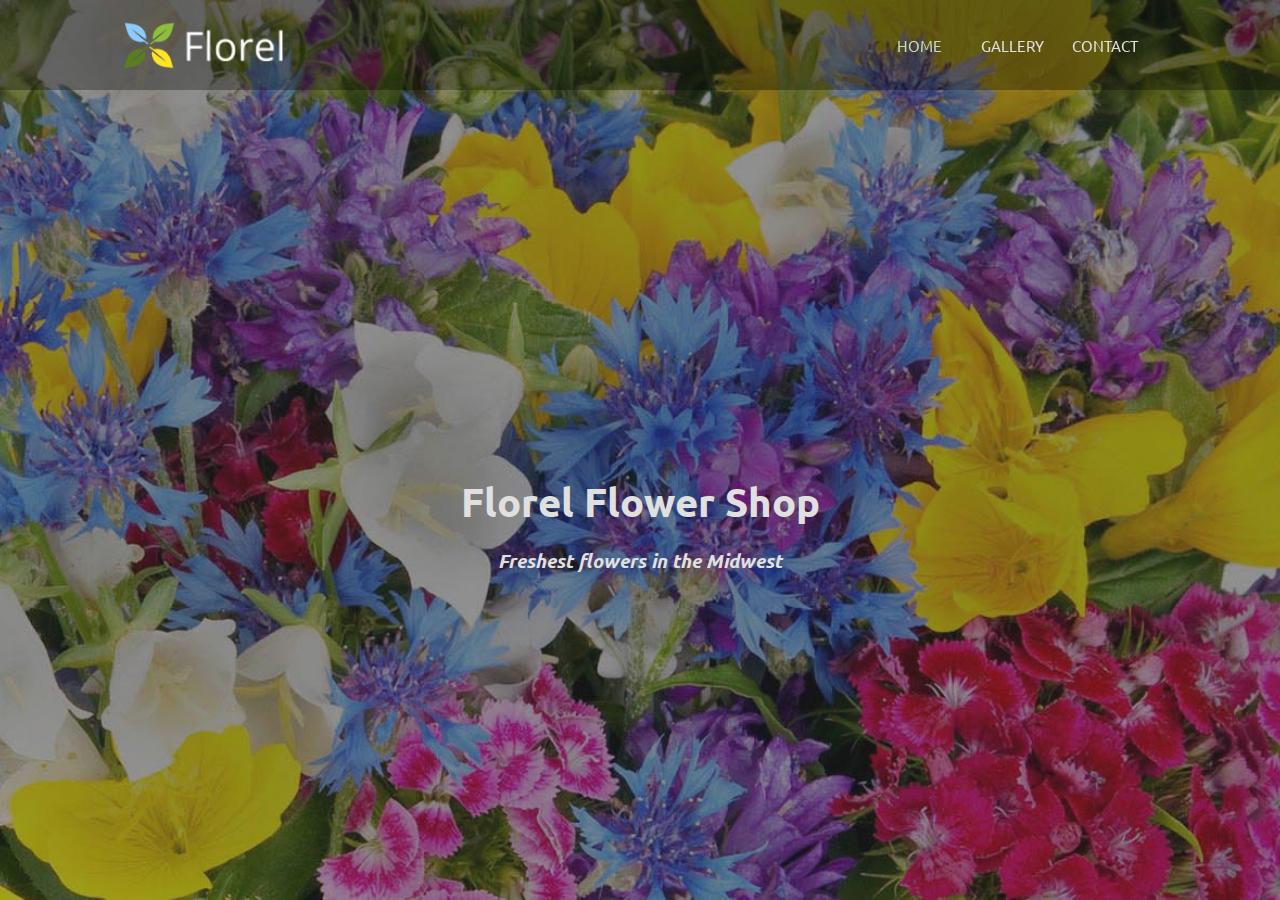
<file: index.html>
<!DOCTYPE html>
<html lang="en">
  <head>
    <!-- Meta -->
    <meta charset="UTF-8">
    <meta name="viewport" content="width=device-width, initial-scale=1.0">
    <meta http-equiv="X-UA-Compatible" content="ie=edge">
    <!-- CSS -->
    <link rel="stylesheet" href="https://stackpath.bootstrapcdn.com/font-awesome/4.7.0/css/font-awesome.min.css">
    <link href="https://fonts.googleapis.com/css?family=Ubuntu" rel="stylesheet">
    <link rel="stylesheet" href="css/projecta.css">
    <link rel="stylesheet" href="css/master.css">
    <title>Florel Flowers | Home</title>
  </head>
  <body class="fade">
    <!-- Navbar -->
    <ul class="nav hide">
      <li class="brand brand-left"><img src="img/logo.png" alt="Florel Logo"></li>
      <li class="burger"><i class="fa fa-2x fa-bars"></i></li>
      <li class="overlay"></li>
      <li class="nav-items">
        <ul>
          <li class="close"><i class="fa fa-2x fa-close"></i></li>
          <li class="item active"><a href="index.html">HOME</a></li>
          <li class="item"><a href="gallery.html">GALLERY</a></li>
          <li class="item"><a href="contact.html">CONTACT</a></li>
        </ul>
      </li>
    </ul>

    <!-- Content -->
    <div class="content">
      <!-- Landing Page -->
      <div class="landing" style="background-image:url('img/landing.jpg')">
        <div>
          <h1>Florel Flower Shop</h1>
          <h3>Freshest flowers in the Midwest</h3>
        </div>
      </div>
      <div class="container">

      </div>
    </div>

    <!-- JS -->
    <script src="https://code.jquery.com/jquery-3.3.1.min.js" integrity="sha256-FgpCb/KJQlLNfOu91ta32o/NMZxltwRo8QtmkMRdAu8=" crossorigin="anonymous"></script>
    <script src="js/projecta.js"></script>
    <script src="js/master.js"></script>
  </body>
</html>
</file>
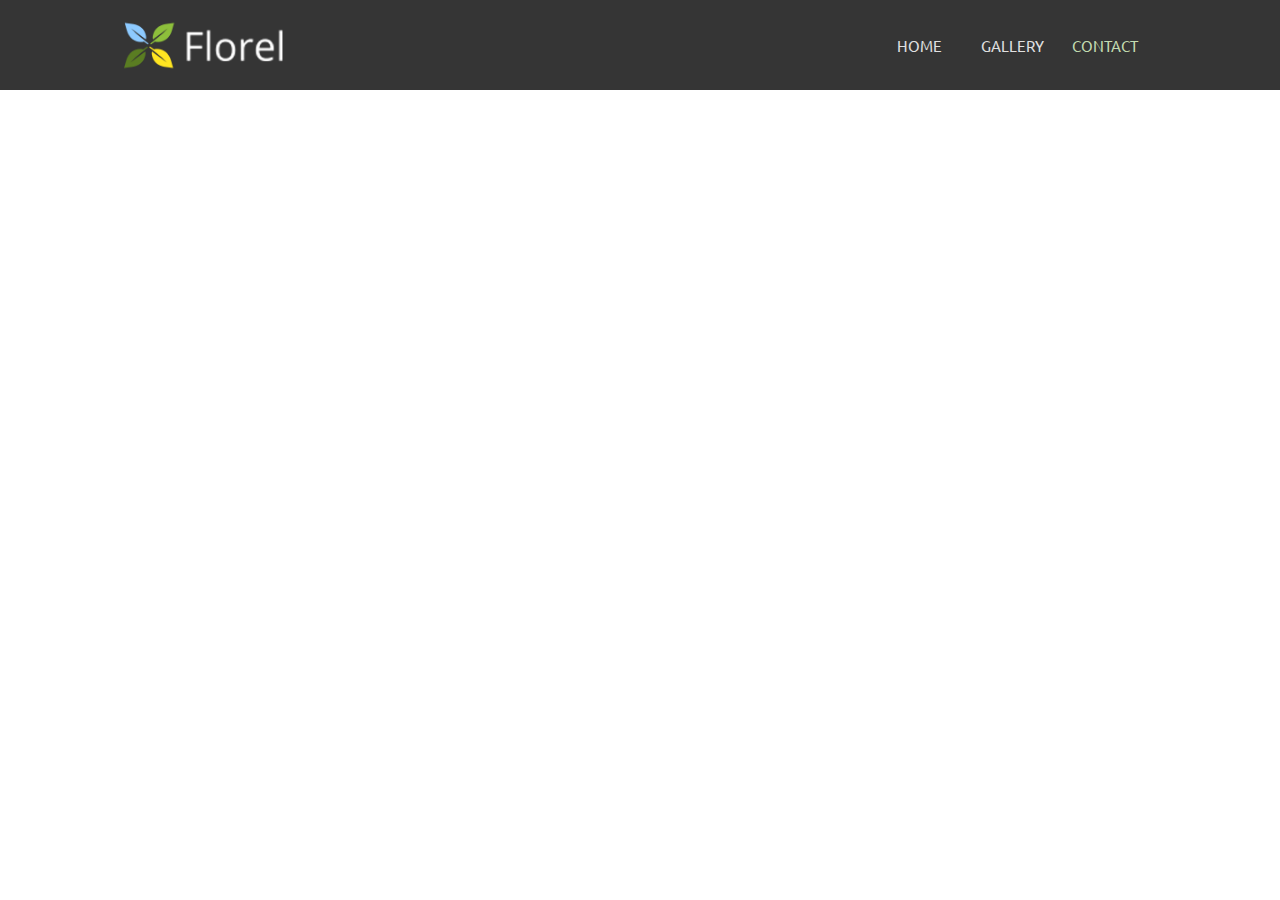
<file: contact.html>
<!DOCTYPE html>
<html lang="en">
  <head>
    <!-- Meta -->
    <meta charset="UTF-8">
    <meta name="viewport" content="width=device-width, initial-scale=1.0">
    <meta http-equiv="X-UA-Compatible" content="ie=edge">
    <!-- CSS -->
    <link rel="stylesheet" href="https://stackpath.bootstrapcdn.com/font-awesome/4.7.0/css/font-awesome.min.css">
    <link href="https://fonts.googleapis.com/css?family=Ubuntu" rel="stylesheet">
    <link rel="stylesheet" href="css/projecta.css">
    <link rel="stylesheet" href="css/master.css">
    <title>Florel Flowers | Contact Us</title>
  </head>
  <body class="fade">
    <!-- Navbar -->
    <ul class="nav hide">
      <li class="brand brand-left"><img src="img/logo.png" alt="Florel Logo"></li>
      <li class="burger"><i class="fa fa-2x fa-bars"></i></li>
      <li class="overlay"></li>
      <li class="nav-items">
        <ul>
          <li class="close"><i class="fa fa-2x fa-close"></i></li>
          <li class="item"><a href="index.html">HOME</a></li>
          <li class="item"><a href="gallery.html">GALLERY</a></li>
          <li class="item active"><a href="contact.html">CONTACT</a></li>
        </ul>
      </li>
    </ul>

    <!-- JS -->
    <script src="https://code.jquery.com/jquery-3.3.1.min.js" integrity="sha256-FgpCb/KJQlLNfOu91ta32o/NMZxltwRo8QtmkMRdAu8=" crossorigin="anonymous"></script>
    <script src="js/projecta.js"></script>
  </body>
</html>
</file>
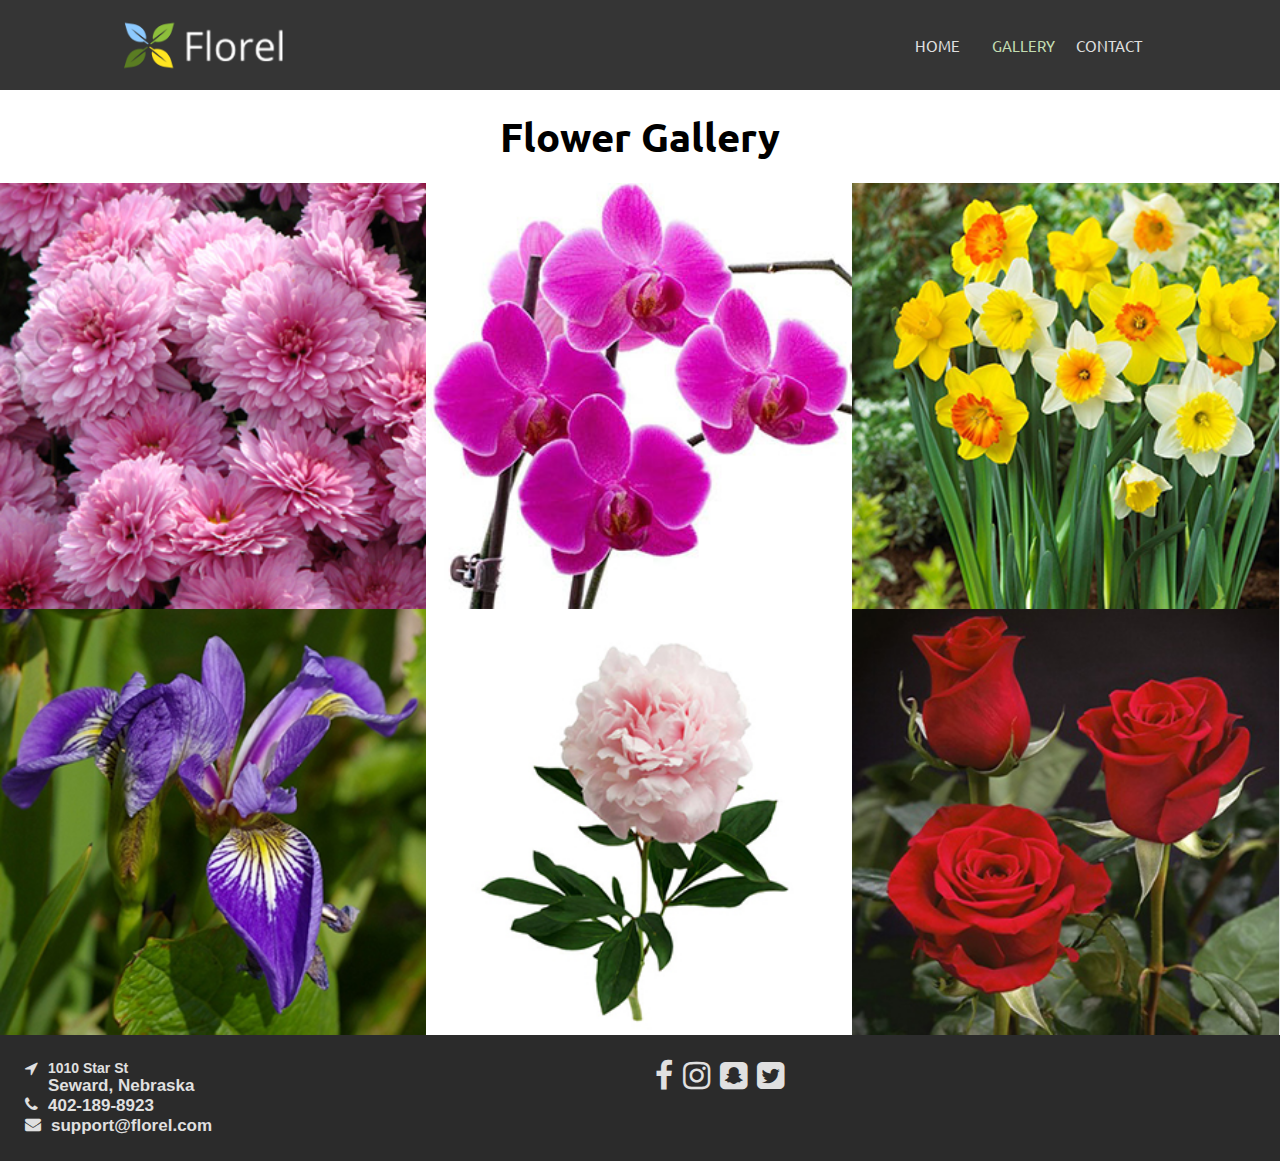
<file: gallery.html>
<!DOCTYPE html>
<html lang="en">
<head>
  <!-- Meta -->
  <meta charset="UTF-8">
  <meta name="viewport" content="width=device-width, initial-scale=1.0">
  <meta http-equiv="X-UA-Compatible" content="ie=edge">
  <!-- CSS -->
  <link rel="stylesheet" href="https://stackpath.bootstrapcdn.com/font-awesome/4.7.0/css/font-awesome.min.css">
  <link href="https://fonts.googleapis.com/css?family=Ubuntu" rel="stylesheet">
  <link rel="stylesheet" href="css/projecta.css">
  <link rel="stylesheet" href="css/master.css">
  <title>Florel Flowers | Gallery</title>
</head>
<body class="fade">
  <!-- Navbar -->
  <ul class="nav hide">
    <li class="brand brand-left"><img src="img/logo.png" alt="Florel Logo"></li>
    <li class="burger"><i class="fa fa-2x fa-bars"></i></li>
    <li class="overlay"></li>
    <li class="nav-items">
      <ul>
        <li class="close"><i class="fa fa-2x fa-close"></i></li>
        <li class="item"><a href="index.html">HOME</a></li>
        <li class="item active"><a href="gallery.html">GALLERY</a></li>
        <li class="item"><a href="contact.html">CONTACT</a></li>
      </ul>
    </li>
  </ul>


  <!-- Content -->
  <div class="content">
    <h1>Flower Gallery</h1>
    <div class="container">
      <img src="img/chrysanthemum.jpg" alt="Chrysanthemum">
      <img src="img/butterfly orchid.jpg" alt="Butterfly Orchid">
      <img src="img/daffodil.jpg" alt="Daffodil">
      <img src="img/iris.jpg" alt="Iris">
      <img src="img/peony.jpg" alt="Peony">
      <img src="img/rose.jpg" alt="Rose">
    </div>
  </div>

  <div class="container">
    <div class="footer">
      <div class="row-ms">
        <div class="col-2 info">
          <div>
            <i class="fa fa-location-arrow"></i>
            <div>
              <h2>1010 Star St</h2>
              <h1>Seward, Nebraska</h1>
            </div>
          </div>
          <div >
            <i class="fa fa-phone"></i>
            <h1>402-189-8923</h1>
          </div>
          <div>
            <i class="fa fa-envelope"></i>
            <h1>support@florel.com</h1>
          </div>
        </div>
        <div class="col-2 social">
          <i class="fa fa-facebook fa-2x"></i>
          <i class="fa fa-instagram fa-2x"></i>
          <i class="fa fa-snapchat-square fa-2x"></i>
          <i class="fa fa-twitter-square fa-2x"></i>
        </div>
      </div>
    </div>
  </div>

  <!-- JS -->
  <script src="https://code.jquery.com/jquery-3.3.1.min.js" integrity="sha256-FgpCb/KJQlLNfOu91ta32o/NMZxltwRo8QtmkMRdAu8=" crossorigin="anonymous"></script>
  <script src="js/projecta.js"></script>
</body>
</html>
</file>
<file: css/projecta.css>
*{margin:0px;padding:0px;font-family:"HelveticaNeue-Light", "Helvetica Neue Light", "Helvetica Neue", Helvetica, Arial, "Lucida Grande", sans-serif;-webkit-box-sizing:border-box;box-sizing:border-box;list-style-position:inside}.disabletransition{-webkit-transition:none !important;transition:none !important}html{height:100%;min-height:100vh;width:100%;min-width:300px;scroll-behavior:smooth}.fade{opacity:0;-webkit-transition:3s opacity;transition:3s opacity}body{display:-webkit-box;display:-ms-flexbox;display:flex;-webkit-box-orient:vertical;-webkit-box-direction:normal;-ms-flex-direction:column;flex-direction:column;height:100%;min-height:100vh;width:100%}body.fade{-webkit-transition:1s opacity;transition:1s opacity}.footer{background-color:#e2e2e2;border-top:1px solid #a5a5a5;height:70px;width:100%;margin-top:auto;-ms-flex-item-align:end;align-self:flex-end;-webkit-box-pack:center;-ms-flex-pack:center;justify-content:center}.content{display:-webkit-box;display:-ms-flexbox;display:flex;-webkit-box-orient:vertical;-webkit-box-direction:normal;-ms-flex-direction:column;flex-direction:column;-ms-flex-negative:0;flex-shrink:0;-webkit-box-flex:0;-ms-flex-positive:0;flex-grow:0}.content>.container{background-color:white}.img{max-width:100%;height:auto;display:block}.disabled{pointer-events:none}.noScroll{overflow:hidden}.overlay{background-color:rgba(0,0,0,0.5);width:100%;height:100%;top:0;left:0;position:fixed;z-index:2}.nav{-webkit-box-sizing:content-box;box-sizing:content-box;display:-webkit-box;display:-ms-flexbox;display:flex;-webkit-box-align:center;-ms-flex-align:center;align-items:center;-webkit-box-pack:start;-ms-flex-pack:start;justify-content:flex-start;-ms-flex-wrap:nowrap;flex-wrap:nowrap;top:0;height:11vh;max-height:100px;min-height:75px;z-index:1;position:fixed;width:100%;background-color:#e2e2e2;list-style-type:none;-webkit-transition:top .4s ease-in-out;transition:top .4s ease-in-out}.nav .nav-items{-ms-flex-preferred-size:100%;flex-basis:100%;display:-webkit-box;display:-ms-flexbox;display:flex;z-index:3;-webkit-box-orient:vertical;-webkit-box-direction:normal;-ms-flex-direction:column;flex-direction:column;list-style-type:none;position:fixed;-webkit-transition:right .5s;transition:right .5s;top:0;overflow-y:scroll;overflow-x:hidden;height:100%;background-color:#e2e2e2}.nav .item{position:relative;display:block;font-size:22px}.nav .item a{padding:10px 20px 10px 20px;display:-webkit-box;display:-ms-flexbox;display:flex;-webkit-box-align:center;-ms-flex-align:center;align-items:center;height:100%;-webkit-transition:color .4s, -webkit-transform .4s;transition:color .4s, -webkit-transform .4s;transition:transform .4s, color .4s;transition:transform .4s, color .4s, -webkit-transform .4s;text-decoration:none;color:#a5a5a5}.nav .item.nav-btn{display:-webkit-box;display:-ms-flexbox;display:flex;-webkit-box-align:center;-ms-flex-align:center;align-items:center}.nav .item.nav-btn button{font-size:22px;padding:10px 20px 10px 20px;height:75%;background-color:#e2e2e2;border:none;-webkit-box-shadow:1px 1px 1px #a5a5a5;box-shadow:1px 1px 1px #a5a5a5;color:#a5a5a5;-webkit-transition:background-color .4s, -webkit-transform .4s, -webkit-box-shadow .4s;transition:background-color .4s, -webkit-transform .4s, -webkit-box-shadow .4s;transition:background-color .4s, transform .4s, box-shadow .4s;transition:background-color .4s, transform .4s, box-shadow .4s, -webkit-transform .4s, -webkit-box-shadow .4s}.nav .item.active>a{color:#888}.nav .item.active.nav-btn button{background-color:#d8d8d8;-webkit-transform:scale(0.95);transform:scale(0.95);-webkit-box-shadow:none;box-shadow:none}.nav .item-dropdown i{padding-left:2%}.nav .close{display:block;font-size:8vw;width:100%;height:auto;padding-right:10px;padding-bottom:10px;color:#a5a5a5;-webkit-box-pack:end;-ms-flex-pack:end;justify-content:flex-end}.nav .close i{display:-webkit-box;display:-ms-flexbox;display:flex;-webkit-box-pack:end;-ms-flex-pack:end;justify-content:flex-end}.nav .close:hover{-webkit-transform:none;transform:none}.brand{list-style-type:none;text-align:center;height:100%}.brand img{height:100%}.burger{background-color:#e2e2e2;height:auto;border-radius:6px 6px;padding:10px;margin-right:5%;margin-left:auto;-webkit-transition:background-color .3s;transition:background-color .3s;border:1px solid #a5a5a5}.burger:hover{background-color:#a5a5a5}.burger:hover i{color:#e2e2e2}.burger i{display:-webkit-box;display:-ms-flexbox;display:flex;-webkit-box-align:center;-ms-flex-align:center;align-items:center;color:#a5a5a5;-webkit-transition:color .3s;transition:color .3s;width:100%;height:100%}@media only screen and (max-width: 436px){.nav>.burger{padding:2.2%}}@media only screen and (min-width: 620px){.item a{font-size:25px}}@media only screen and (min-width: 768px){.nav{min-height:75px;height:10vh;-ms-flex-wrap:wrap;flex-wrap:wrap;-webkit-box-pack:center;-ms-flex-pack:center;justify-content:center}.nav .nav-items{-webkit-box-orient:horizontal;-webkit-box-direction:normal;-ms-flex-direction:row;flex-direction:row;-webkit-box-pack:center;-ms-flex-pack:center;justify-content:center;height:55%;overflow:hidden;position:relative}.nav .nav-items ul{width:100%;display:-webkit-box;display:-ms-flexbox;display:flex;-webkit-box-orient:horizontal;-webkit-box-direction:normal;-ms-flex-direction:row;flex-direction:row;-webkit-box-pack:center;-ms-flex-pack:center;justify-content:center}.nav .nav-items .item{-webkit-box-pack:start;-ms-flex-pack:start;justify-content:flex-start;-webkit-box-align:center;-ms-flex-align:center;align-items:center;display:-webkit-box;display:-ms-flexbox;display:flex;height:100%}.nav .nav-items .item a{text-align:center;width:100%;font-size:2vw;-webkit-box-align:center;-ms-flex-align:center;align-items:center;-webkit-box-pack:center;-ms-flex-pack:center;justify-content:center;-webkit-transition:-webkit-transform .4s;transition:-webkit-transform .4s;transition:transform .4s;transition:transform .4s, -webkit-transform .4s}.nav .nav-items .item.nav-btn button{font-size:2vw}.nav .nav-items .close{display:none}.nav .burger{display:none}}@media only screen and (min-width: 1024px){.nav .nav-items{min-height:100%;display:-webkit-box;display:-ms-flexbox;display:flex;-webkit-box-pack:center;-ms-flex-pack:center;justify-content:center}.nav .nav-items.slide-down .item a:before{position:absolute;width:100%;z-index:-1;height:0px;left:0px;top:0px;content:'';background-color:#d8d8d8;-webkit-transition:all 0.35s;transition:all 0.35s}.nav .nav-items.slide-down .item.active a{color:#a5a5a5}.nav .nav-items.slide-down .item.active a:before{height:100%}.nav .nav-items .item{display:-webkit-box;display:-ms-flexbox;display:flex;border:none}.nav .nav-items .item a{font-size:1.1vw;height:100%;padding:10px;-webkit-box-pack:center;-ms-flex-pack:center;justify-content:center;-webkit-box-align:center;-ms-flex-align:center;align-items:center;width:100%;border:none;-webkit-transition:color .4s;transition:color .4s}.nav .nav-items .item.nav-btn{-webkit-box-pack:center;-ms-flex-pack:center;justify-content:center;padding-right:10px}.nav .nav-items .item.nav-btn button{padding:10px;height:50%;font-size:1.2vw}.nav .nav-items .item.active{border-bottom:none}.nav .nav-items .item.active a{color:#888;-webkit-transform:none;transform:none}}.container{display:-webkit-box;display:-ms-flexbox;display:flex;-webkit-box-orient:vertical;-webkit-box-direction:normal;-ms-flex-direction:column;flex-direction:column;padding:10px}.container .col-2,.container .col-3,.container .col-4{display:-webkit-box;display:-ms-flexbox;display:flex;-webkit-box-orient:vertical;-webkit-box-direction:normal;-ms-flex-direction:column;flex-direction:column;-ms-flex-preferred-size:100%;flex-basis:100%}.container .row-s,.container .row-ms,.container .row-m,.container .row-l{display:-webkit-box;display:-ms-flexbox;display:flex;-ms-flex-preferred-size:100%;flex-basis:100%;-ms-flex-wrap:wrap;flex-wrap:wrap;-webkit-box-orient:horizontal;-webkit-box-direction:normal;-ms-flex-direction:row;flex-direction:row}@media only screen and (min-width: 436px){.row-s .col-2{-ms-flex-preferred-size:50%;flex-basis:50%}.row-s .col-3{-ms-flex-preferred-size:33%;flex-basis:33%}.row-s .col-4{-ms-flex-preferred-size:25%;flex-basis:25%}}@media only screen and (min-width: 620px){.row-ms .col-2{-ms-flex-preferred-size:50%;flex-basis:50%}.row-ms .col-3{-ms-flex-preferred-size:33%;flex-basis:33%}.row-ms .col-4{-ms-flex-preferred-size:25%;flex-basis:25%}}@media only screen and (min-width: 768px){.row-m .col-2{-ms-flex-preferred-size:50%;flex-basis:50%}.row-m .col-3{-ms-flex-preferred-size:33%;flex-basis:33%}.row-m .col-4{-ms-flex-preferred-size:25%;flex-basis:25%}}@media only screen and (min-width: 1024px){.row-l .col-2{-ms-flex-preferred-size:50%;flex-basis:50%}.row-l .col-3{-ms-flex-preferred-size:33%;flex-basis:33%}.row-l .col-4{-ms-flex-preferred-size:25%;flex-basis:25%}}.nav-items>.item-dropdown{cursor:pointer}.nav-items>.item-dropdown>a{-webkit-transition:-webkit-transform 0.8s;transition:-webkit-transform 0.8s;transition:transform 0.8s;transition:transform 0.8s, -webkit-transform 0.8s}.dropdown{width:100%;list-style-type:none;display:-webkit-box;display:-ms-flexbox;display:flex;-webkit-box-orient:vertical;-webkit-box-direction:normal;-ms-flex-direction:column;flex-direction:column;-webkit-box-pack:start;-ms-flex-pack:start;justify-content:flex-start;overflow:hidden;height:100%;padding-left:2px}.dropdown .subitem{-ms-flex-preferred-size:100%;flex-basis:100%;display:-webkit-box;display:-ms-flexbox;display:flex;-webkit-box-orient:vertical;-webkit-box-direction:normal;-ms-flex-direction:column;flex-direction:column}.dropdown .subitem a{font-size:18px;border-left:3px solid #888}@media only screen and (min-width: 768px){.nav{overflow:visible}.nav .nav-items{overflow:visible}.nav .nav-items .item-dropdown .dropdown{height:auto;padding:5px;background-color:#e2e2e2;overflow:visible;position:absolute;left:100%;z-index:100;display:none}.nav .nav-items .item-dropdown .dropdown .subitem{width:auto}.nav .nav-items .item-dropdown .dropdown .subitem a{background-color:#e2e2e2;border:none;z-index:100;padding:0px;width:auto;font-size:15px;text-align:left;position:relative;left:0px;display:block}.nav .nav-items .item-dropdown>.dropdown{left:0;top:100%}}.carousel{display:-webkit-box;display:-ms-flexbox;display:flex;list-style-type:none;-webkit-box-orient:vertical;-webkit-box-direction:normal;-ms-flex-direction:column;flex-direction:column}.carousel .carousel-images{max-height:500px}.carousel .carousel-images ul{list-style-type:none;height:100%}.carousel .carousel-images ul li img{display:none;height:100%}.carousel .carousel-indicators ul{list-style-type:none;display:-webkit-box;display:-ms-flexbox;display:flex;-ms-flex-pack:distribute;justify-content:space-around}.carousel .carousel-indicators ul .indicator{background-color:white;border:2px solid #888;-webkit-transition:background-color .3s;transition:background-color .3s;height:15px;width:15px;border-radius:999px 999px}.carousel .carousel-indicators ul .indicator:hover{background-color:#888}.landing{background-size:cover;background-position:center;display:-webkit-box;display:-ms-flexbox;display:flex;-webkit-box-align:center;-ms-flex-align:center;align-items:center;-webkit-box-pack:center;-ms-flex-pack:center;justify-content:center}
</file>
<file: css/master.css>
.landing{-webkit-box-orient:vertical;-webkit-box-direction:normal;-ms-flex-direction:column;flex-direction:column}.landing div{margin-top:25%}.landing div h1,.landing div h3{color:#e0e0e0;font-family:"Ubuntu",sans-serif;text-align:center}.landing div h3{font-style:italic}.landing i{margin-top:25%;border:1px solid #e0e0e0;border-radius:999px 999px;color:#e0e0e0;height:50px;width:50px;text-align:center}.overview{background-color:#42503a;color:#e0e0e0;padding:20px}.overview h2,.overview p{font-family:"Ubuntu",sans-serif;padding:20px 0px 20px 0px;text-align:center}.overview p{padding:5px 5px 5px 5px}.overview a{text-decoration:none;color:#c3dcb1}.content>.container{padding:0px;background-color:#42503a}.container{background-color:#2b2b2b}.container .footer{margin-top:0px;border-top:none;height:auto;background-color:#2b2b2b}.container .footer .row-ms .info{padding:15px}.container .footer .row-ms .info div{display:-webkit-box;display:-ms-flexbox;display:flex}.container .footer .row-ms .info div h1{font-size:17px;color:#e0e0e0}.container .footer .row-ms .info div h2,.container .footer .row-ms .info div .overview p,.overview .container .footer .row-ms .info div p{font-size:14px;color:#e0e0e0}.container .footer .row-ms .info div i{color:#e0e0e0;margin-right:10px}.container .footer .row-ms .info div div{display:-webkit-box;display:-ms-flexbox;display:flex;-webkit-box-orient:vertical;-webkit-box-direction:normal;-ms-flex-direction:column;flex-direction:column}.container .footer .row-ms .social{display:-webkit-box;display:-ms-flexbox;display:flex;border-top:2px solid #e0e0e0;-webkit-box-orient:horizontal;-webkit-box-direction:normal;-ms-flex-direction:row;flex-direction:row;text-align:center;padding:15px}.container .footer .row-ms .social i{color:#e0e0e0;padding-right:10px}@media only screen and (min-width: 620px){.container .footer .row-ms .social{border-top:none}}@media only screen and (min-width: 768px){.landing div{margin-top:10%}.landing i{margin-top:10%}}.nav{background-color:#353535;-webkit-transition:background-color .5s, top 1s;transition:background-color .5s, top 1s}.nav .brand{margin-left:3%}.nav .burger{background-color:#353535;border-color:#e0e0e0}.nav .burger i{color:#e0e0e0}.nav .nav-items{background-color:#353535;-webkit-transition:background-color .5s, right .6s, top 1s;transition:background-color .5s, right .6s, top 1s}.nav .nav-items .close{color:#e0e0e0}.nav .nav-items .item a{color:#e0e0e0;font-family:"Ubuntu",sans-serif;font-size:20px}.nav .nav-items .item.active a{color:#c3dcb1;font-family:"Ubuntu",sans-serif}@media only screen and (min-width: 768px){.nav .nav-items .item a{font-size:17px}}@media only screen and (min-width: 1024px){.nav .brand{margin-left:10%}.nav .nav-items{margin-right:10%}.nav .nav-items .item a{font-size:1.2vw}}.content h1{font-family:"Ubuntu",sans-serif;text-align:center;font-size:30px;padding:20px 0px 20px 0px}.content .container{-webkit-box-orient:vertical;-webkit-box-direction:normal;-ms-flex-direction:column;flex-direction:column;background-color:#e0e0e0;-ms-flex-wrap:wrap;flex-wrap:wrap}.content .container img{width:100%;height:auto}@media only screen and (min-width: 436px){.content h1{font-size:30px;padding:20px 0px 20px 0px}.content .container{-webkit-box-orient:horizontal;-webkit-box-direction:normal;-ms-flex-direction:row;flex-direction:row}.content .container img{width:50%;-ms-flex-preferred-size:50%;flex-basis:50%}}@media only screen and (min-width: 768px){.content h1{font-size:40px;padding:20px 0px 20px 0px}.content .container{-webkit-box-orient:horizontal;-webkit-box-direction:normal;-ms-flex-direction:row;flex-direction:row}.content .container img{width:33.3%;-ms-flex-preferred-size:33.3%;flex-basis:33.3%}}
</file>
